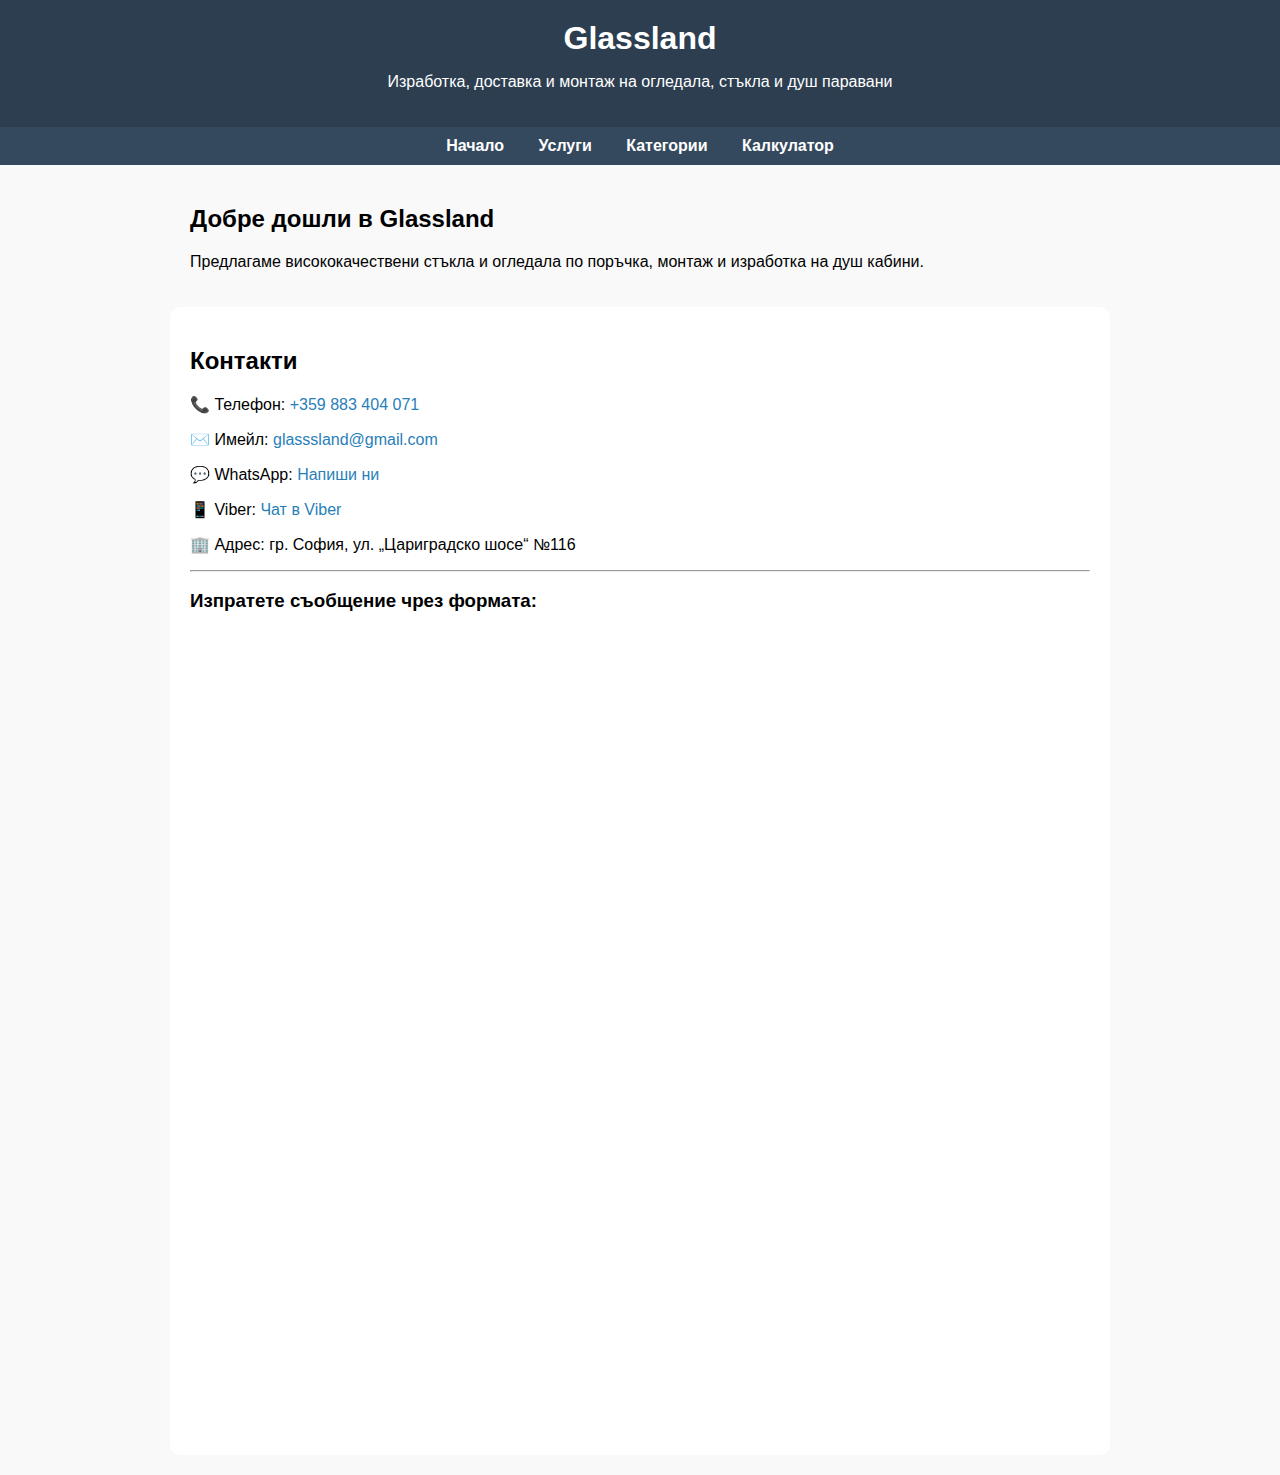
<file: index.html>
<!DOCTYPE html>
<html lang="bg">
<head>
  <meta charset="UTF-8">
  <meta name="viewport" content="width=device-width, initial-scale=1.0">
  <title>Glassland</title>
  <link rel="stylesheet" href="style.css">
</head>
<body>

<header>
  <h1>Glassland</h1>
  <p>Изработка, доставка и монтаж на огледала, стъкла и душ паравани</p>
</header>

<nav>
  <a href="index.html">Начало</a>
  <a href="services.html">Услуги</a>
  <a href="categories.html">Категории</a>
  <a href="calculator.html">Калкулатор</a>
</nav>

<section class="welcome">
  <h2>Добре дошли в Glassland</h2>
  <p>Предлагаме висококачествени стъкла и огледала по поръчка, монтаж и изработка на душ кабини.</p>
</section>

<section class="contact">
  <h2>Контакти</h2>
  <p>📞 Телефон: <a href="tel:+359883404071">+359 883 404 071</a></p>
  <p>✉️ Имейл: <a href="mailto:glasssland@gmail.com">glasssland@gmail.com</a></p>
  <p>💬 WhatsApp: <a href="https://wa.me/359883404071" target="_blank">Напиши ни</a></p>
  <p>📱 Viber: <a href="viber://chat?number=+359883404071" target="_blank">Чат в Viber</a></p>
  <p>🏢 Адрес: гр. София, ул. „Цариградско шосе“ №116</p>
  <hr>
  <h3>Изпратете съобщение чрез формата:</h3>
  <iframe src="https://docs.google.com/forms/d/e/1FAIpQLSf58mloMWBroYnFVdH-El_YQ61by6MnqR7gIGfB9krtA_1Rdw/viewform?embedded=true"
        width="100%"
        height="800"
        frameborder="0"
        marginheight="0"
        marginwidth="0">
  Зарежда се…
</iframe>
</section>

</body>
</html>
</file>
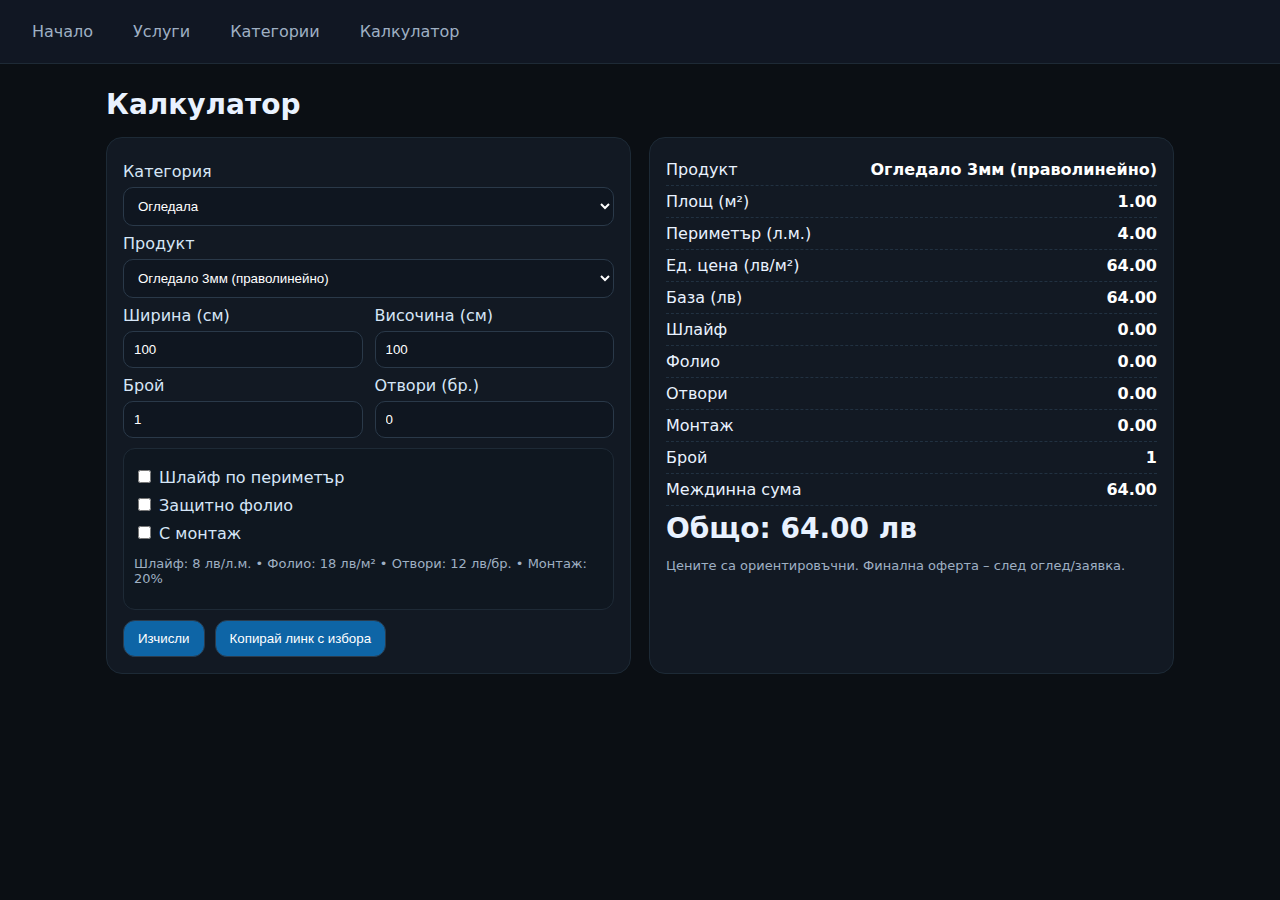
<file: calculator.html>
<!DOCTYPE html>
<html lang="bg">
<head>
  <meta charset="utf-8">
  <meta name="viewport" content="width=device-width, initial-scale=1">
  <title>Glassland – Калкулатор</title>
  <style>
    :root { --bg:#0b0f14; --card:#121923; --muted:#9fb0c3; --acc:#21a3ff; --text:#e9f2ff; }
    *{box-sizing:border-box}
    body{font-family:system-ui,-apple-system,Segoe UI,Roboto,Arial,sans-serif;background:var(--bg);color:var(--text);margin:0}
    nav{display:flex;gap:16px;padding:14px 20px;background:#111723;border-bottom:1px solid #1e2a36;position:sticky;top:0}
    nav a{color:var(--muted);text-decoration:none;padding:8px 12px;border-radius:12px}
    nav a:hover{background:#182332;color:#fff}
    main{max-width:1100px;margin:24px auto;padding:0 16px 60px}
    h1{font-size:28px;margin:8px 0 16px}
    .grid{display:grid;grid-template-columns:1fr 1fr;gap:18px}
    @media (max-width:900px){.grid{grid-template-columns:1fr}}
    .card{background:var(--card);border:1px solid #1d2a36;border-radius:16px;padding:16px}
    label{display:block;margin:8px 0 6px;color:#d6e6f7}
    select,input[type="number"]{width:100%;padding:10px;border-radius:10px;border:1px solid #2a3949;background:#0f1620;color:#fff}
    .row{display:grid;grid-template-columns:1fr 1fr;gap:12px}
    .muted{color:#9fb0c3;font-size:13px}
    .actions{display:flex;gap:10px;flex-wrap:wrap;margin-top:10px}
    button{padding:10px 14px;border-radius:12px;border:1px solid #2a3c4e;background:#0e65a6;color:#fff;cursor:pointer}
    button:hover{background:#1185db}
    .total{font-size:28px;margin:6px 0 4px}
    .line{display:flex;justify-content:space-between;border-bottom:1px dashed #213141;padding:6px 0}
    .line b{color:#fff}
    .box{padding:10px;border-radius:12px;background:#0f1720;border:1px solid #1e2a36}
  </style>
</head>
<body>
  <nav>
    <a href="index.html">Начало</a>
    <a href="services.html">Услуги</a>
    <a href="categories.html">Категории</a>
    <a href="calculator.html">Калкулатор</a>
  </nav>
  <main>
    <h1>Калкулатор</h1>
    <div class="grid">
      <section class="card">
        <label for="category">Категория</label>
        <select id="category">
          <option value="mirror">Огледала</option>
          <option value="glass">Стъкла</option>
        </select>

        <label for="subcategory">Продукт</label>
        <select id="subcategory"></select>

        <div class="row">
          <div>
            <label for="width">Ширина (см)</label>
            <input id="width" type="number" value="100" min="1" step="1">
          </div>
          <div>
            <label for="height">Височина (см)</label>
            <input id="height" type="number" value="100" min="1" step="1">
          </div>
        </div>

        <div class="row">
          <div>
            <label for="qty">Брой</label>
            <input id="qty" type="number" value="1" min="1" step="1">
          </div>
          <div>
            <label for="holes">Отвори (бр.)</label>
            <input id="holes" type="number" value="0" min="0" step="1">
          </div>
        </div>

        <div class="box" style="margin-top:10px">
          <label><input type="checkbox" id="edge"> Шлайф по периметър</label>
          <label><input type="checkbox" id="film"> Защитно фолио</label>
          <label><input type="checkbox" id="install"> С монтаж</label>
          <p class="muted" id="extrasNote"></p>
        </div>

        <div class="actions">
          <button id="calcBtn">Изчисли</button>
          <button id="shareBtn">Копирай линк с избора</button>
        </div>
      </section>

      <section class="card">
        <div class="line"><span>Продукт</span><b id="prodName">—</b></div>
        <div class="line"><span>Площ (м²)</span><b id="area">0.00</b></div>
        <div class="line"><span>Периметър (л.м.)</span><b id="perimeter">0.00</b></div>
        <div class="line"><span>Ед. цена (лв/м²)</span><b id="unitPrice">0.00</b></div>
        <div class="line"><span>База (лв)</span><b id="base">0.00</b></div>
        <div class="line"><span>Шлайф</span><b id="edgePrice">0.00</b></div>
        <div class="line"><span>Фолио</span><b id="filmPrice">0.00</b></div>
        <div class="line"><span>Отвори</span><b id="holesPrice">0.00</b></div>
        <div class="line"><span>Монтаж</span><b id="installPrice">0.00</b></div>
        <div class="line"><span>Брой</span><b id="qtyOut">1</b></div>
        <div class="line"><span>Междинна сума</span><b id="subtotal">0.00</b></div>
        <h2 class="total">Общо: <span id="total">0.00</span> лв</h2>
        <p class="muted">Цените са ориентировъчни. Финална оферта – след оглед/заявка.</p>
      </section>
    </div>
  </main>

  <script>
  // === ЦЕНИ (лв/м²)
  const PRICE_TABLE = {
    mirror: {
      'Огледало 3мм (праволинейно)': 64,
      'Огледало 4мм (праволинейно)': 67,
      'Огледало 6мм (праволинейно)': 116,
      'Огледало 3мм (неправолинейно)': 67,
      'Огледало 4мм (неправолинейно)': 75,
      extras: { edgePerimeterLm: 8, safetyFilmSqm: 18, holesFlat: 12, installPercent: 0.20 }
    },
    glass: {
      // Закалено прозрачно
      'Закалено прозрачно 4мм': 89,
      'Закалено прозрачно 5мм': 99,
      'Закалено прозрачно 6мм': 109,
      'Закалено прозрачно 8мм': 129,
      'Закалено прозрачно 8мм (Shower Guard+)': 239,
      'Закалено прозрачно 10мм': 151,
      // Закалено матирано
      'Закалено матирано 4мм': 111,
      'Закалено матирано 5мм': 129,
      'Закалено матирано 6мм': 149,
      'Закалено матирано 8мм': 179,
      'Закалено матирано 10мм': 239,
      // Матирано (нетемп.)
      'Матирано (нетемп.) 4мм': 70,
      'Матирано (нетемп.) 5мм': 80,
      'Матирано (нетемп.) 6мм': 94,
      'Матирано (нетемп.) 8мм': 139,
      'Матирано (нетемп.) 10мм': 179,
      // Прозрачно (нетемп.)
      'Прозрачно 2мм': 37,
      'Антирефлекторно 2мм': 46,
      'Прозрачно 3мм': 37,
      'Прозрачно 4мм': 47,
      'Прозрачно 5мм': 62,
      'Прозрачно 6мм': 71,
      'Прозрачно 8мм': 92,
      'Прозрачно 10мм': 111,
      'Прозрачно 12мм': 166,
      // Орнаментни
      'Орнамент Фантазия': 68,
      'Орнамент Хасир': 68,
      'Орнамент Делта мат': 131,
      'Орнамент Чинчила': 60,
      'Орнамент Флейта': 122,
      // Огнеупорно
      'Огнеупорно': 636,
      // Лакобел
      'Лакобел RAL9003': 110,
      'Лакобел RAL9010': 110,
      'Лакобел RAL9005': 110,
      // Цветни (бронзе/сиво)
      'Цветно 4мм (бронзе/сиво)': 70,
      'Цветно 5мм (бронзе/сиво)': 90,
      'Цветно 6мм (бронзе/сиво)': 110,
      'Цветно 8мм (бронзе/сиво)': 144,
      'Цветно 10мм (бронзе/сиво)': 200,
      // Армирано
      'Армирано 6мм': 107,

      extras: { edgePerimeterLm: 10, safetyFilmSqm: 0, holesFlat: 15, installPercent: 0.22 }
    }
  };

  const categoryEl = document.getElementById('category');
  const subcatEl = document.getElementById('subcategory');

  function populateSubcats(){
    const cat = categoryEl.value;
    subcatEl.innerHTML = '';
    const items = Object.keys(PRICE_TABLE[cat]).filter(k => k !== 'extras');
    items.forEach(name => {
      const opt = document.createElement('option');
      opt.value = name;
      opt.textContent = name;
      subcatEl.appendChild(opt);
    });
    updateExtrasNote();
  }

  function getNumbers(){
    const w = Math.max(0, parseFloat(document.getElementById('width').value || '0'));
    const h = Math.max(0, parseFloat(document.getElementById('height').value || '0'));
    const qty = Math.max(1, parseInt(document.getElementById('qty').value || '1'));
    const holes = Math.max(0, parseInt(document.getElementById('holes').value || '0'));
    const edge = document.getElementById('edge').checked;
    const film = document.getElementById('film').checked;
    const install = document.getElementById('install').checked;
    return {w,h,qty,holes,edge,film,install};
  }

  function updateExtrasNote(){
    const cat = categoryEl.value;
    const ex = PRICE_TABLE[cat].extras || {};
    const note = [
      'Шлайф: ' + (ex.edgePerimeterLm || 0) + ' лв/л.м.',
      'Фолио: ' + (ex.safetyFilmSqm || 0) + ' лв/м²',
      'Отвори: ' + (ex.holesFlat || 0) + ' лв/бр.',
      'Монтаж: ' + Math.round((ex.installPercent||0)*100) + '%'
    ].join(' • ');
    document.getElementById('extrasNote').textContent = note;
  }

  function calcOnce(){
    const cat = categoryEl.value;
    const item = subcatEl.value;
    const unit = PRICE_TABLE[cat][item] || 0;
    const ex = PRICE_TABLE[cat].extras || {};
    const {w,h,qty,holes,edge,film,install} = getNumbers();

    const area = (w*h)/10000; // м²
    const perimeter = 2*(w+h)/100; // л.м.

    const base = unit * area;
    const edgePrice = edge ? (ex.edgePerimeterLm||0) * perimeter : 0;
    const filmPrice = film ? (ex.safetyFilmSqm||0) * area : 0;
    const holesPrice = (ex.holesFlat||0) * holes;
    const subtotalOne = base + edgePrice + filmPrice + holesPrice;
    const installPrice = install ? subtotalOne * (ex.installPercent||0) : 0;
    const one = subtotalOne + installPrice;
    const total = one * qty;

    // Update UI
    document.getElementById('prodName').textContent = item || '—';
    document.getElementById('area').textContent = area.toFixed(2);
    document.getElementById('perimeter').textContent = perimeter.toFixed(2);
    document.getElementById('unitPrice').textContent = unit.toFixed(2);
    document.getElementById('base').textContent = base.toFixed(2);
    document.getElementById('edgePrice').textContent = edgePrice.toFixed(2);
    document.getElementById('filmPrice').textContent = filmPrice.toFixed(2);
    document.getElementById('holesPrice').textContent = holesPrice.toFixed(2);
    document.getElementById('installPrice').textContent = installPrice.toFixed(2);
    document.getElementById('qtyOut').textContent = qty;
    document.getElementById('subtotal').textContent = one.toFixed(2);
    document.getElementById('total').textContent = total.toFixed(2);
  }

  function updatePrice(){ calcOnce(); }

  // Прочети ?cat=...&item=...
  function preselectFromQuery(){
    const p = new URLSearchParams(location.search);
    const cat = p.get('cat');      // mirror | glass
    const item = p.get('item');    // текст 1:1 като ключ в PRICE_TABLE[cat]

    if (cat && PRICE_TABLE[cat]) {
      document.getElementById('category').value = cat;
      if (typeof populateSubcats === 'function') populateSubcats();

      if (item) {
        const sub = document.getElementById('subcategory');
        [...sub.options].forEach(o => { if (o.value === item) sub.value = item; });
      }
      if (typeof updatePrice === 'function') updatePrice();
    } else {
      populateSubcats();
      updatePrice();
    }
  }

  // Events
  categoryEl.addEventListener('change', ()=>{ populateSubcats(); updatePrice(); });
  document.getElementById('subcategory').addEventListener('change', updatePrice);
  ['width','height','qty','holes','edge','film','install'].forEach(id=>{
    document.getElementById(id).addEventListener('input', updatePrice);
    document.getElementById(id).addEventListener('change', updatePrice);
  });
  document.getElementById('calcBtn').addEventListener('click', updatePrice);
  document.getElementById('shareBtn').addEventListener('click', ()=>{
    const cat = categoryEl.value;
    const item = subcatEl.value;
    const url = location.origin + location.pathname.replace(/[^/]+$/,'') + 'calculator.html?cat=' +
                encodeURIComponent(cat) + '&item=' + encodeURIComponent(item);
    navigator.clipboard.writeText(url).then(()=>{
      alert('Линкът е копиран: ' + url);
    },()=>{
      prompt('Копирай линка:', url);
    });
  });

  // Init
  populateSubcats();
  preselectFromQuery();
  </script>
</body>
</html>
</file>
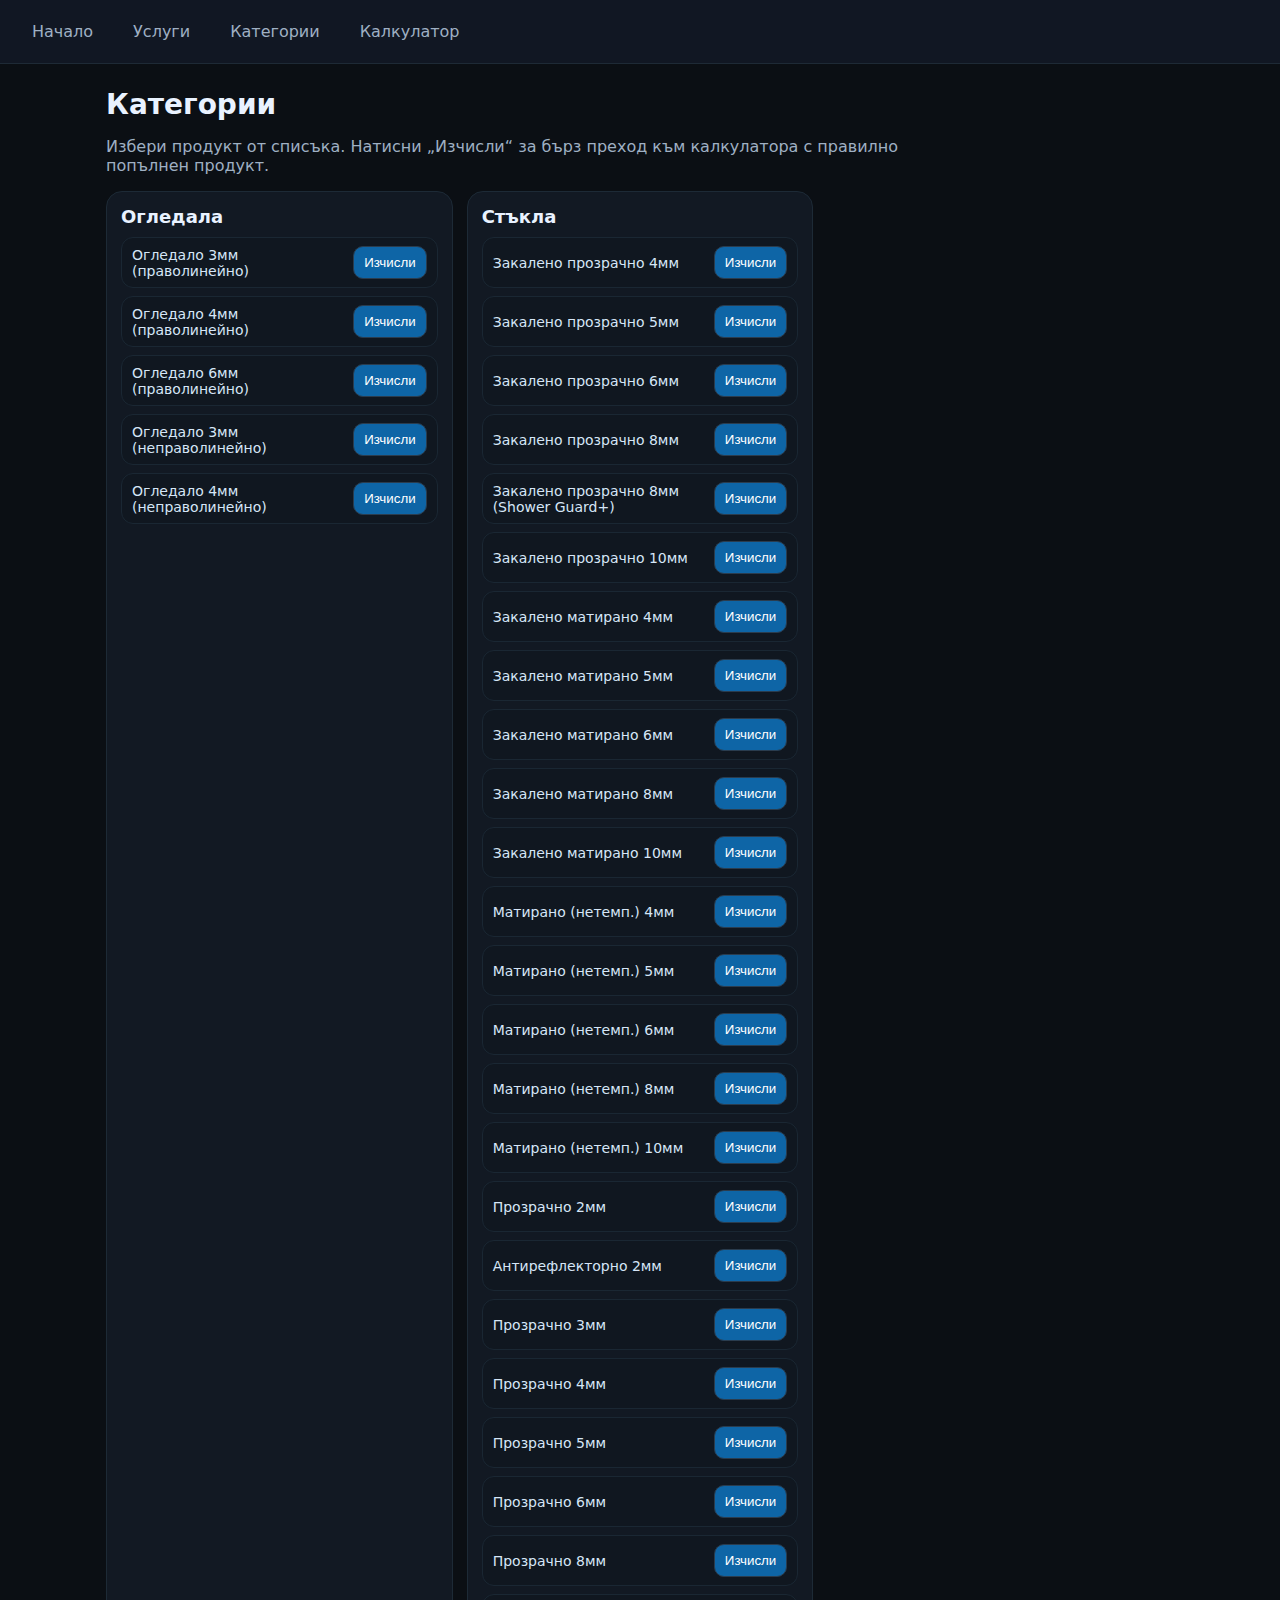
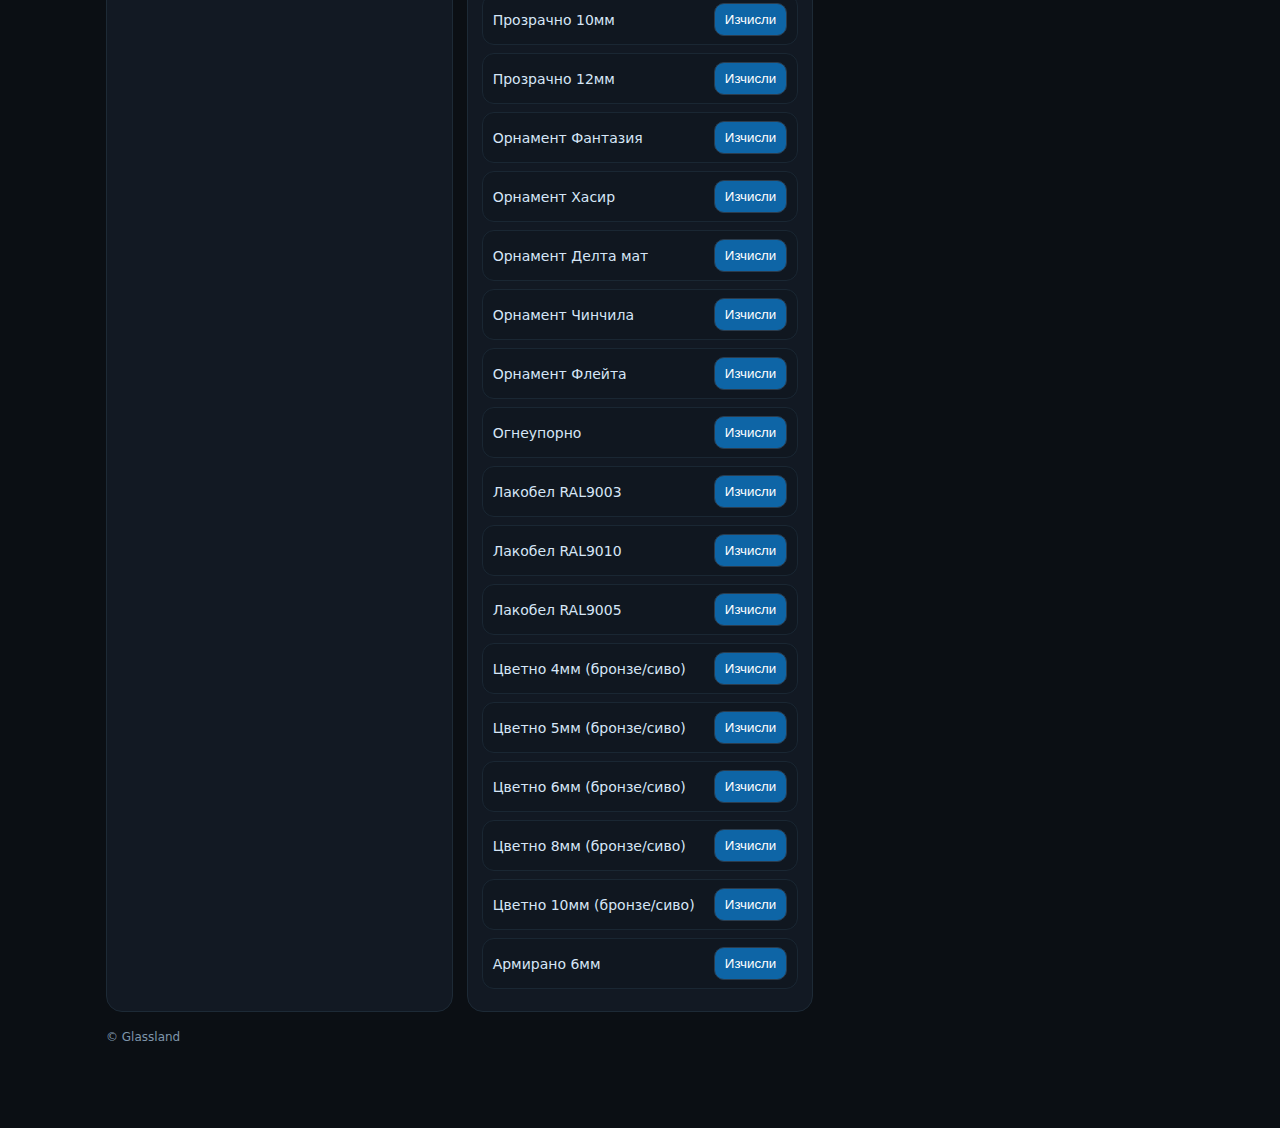
<file: categories.html>
<!DOCTYPE html>
<html lang="bg">
<head>
  <meta charset="utf-8">
  <meta name="viewport" content="width=device-width, initial-scale=1">
  <title>Glassland – Категории</title>
  <style>
    :root { --bg:#0b0f14; --card:#121923; --muted:#9fb0c3; --acc:#21a3ff; --text:#e9f2ff; }
    *{box-sizing:border-box}
    body{font-family:system-ui,-apple-system,Segoe UI,Roboto,Arial,sans-serif;background:var(--bg);color:var(--text);margin:0}
    nav{display:flex;gap:16px;padding:14px 20px;background:#111723;border-bottom:1px solid #1e2a36;position:sticky;top:0}
    nav a{color:var(--muted);text-decoration:none;padding:8px 12px;border-radius:12px}
    nav a:hover{background:#182332;color:#fff}
    main{max-width:1100px;margin:24px auto;padding:0 16px 60px}
    h1{font-size:28px;margin:8px 0 16px}
    .grid{display:grid;grid-template-columns:repeat(auto-fill,minmax(260px,1fr));gap:14px}
    .card{background:var(--card);border:1px solid #1d2a36;border-radius:16px;padding:14px}
    .card h3{margin:0 0 10px;font-size:18px}
    .item{display:flex;align-items:center;justify-content:space-between;gap:10px;margin:8px 0;padding:8px 10px;border-radius:12px;background:#101720;border:1px solid #1a2733}
    .item span{font-size:14px;color:#d6e6f7}
    .item button{padding:8px 10px;border-radius:10px;border:1px solid #2a3c4e;background:#0e65a6;color:#fff;cursor:pointer}
    .item button:hover{background:#1185db}
    footer{color:#7f95ab;font-size:12px;margin-top:18px}
  </style>
</head>
<body>
  <nav>
    <a href="index.html">Начало</a>
    <a href="services.html">Услуги</a>
    <a href="categories.html">Категории</a>
    <a href="calculator.html">Калкулатор</a>
  </nav>
  <main>
    <h1>Категории</h1>
    <p style="color:#9fb0c3;max-width:800px">Избери продукт от списъка. Натисни „Изчисли“ за бърз преход към калкулатора с правилно попълнен продукт.</p>

    <div class="grid">
      <section class="card">
        <h3>Огледала</h3>
        <div id="mirror-list"></div>
      </section>

      <section class="card">
        <h3>Стъкла</h3>
        <div id="glass-list"></div>
      </section>
    </div>

    <footer>© Glassland</footer>
  </main>

  <script>
  // === ЦЕНИ (лв/м²) – същите ключове като в калкулатора ===
  const PRICE_TABLE = {
    mirror: {
      'Огледало 3мм (праволинейно)': 64,
      'Огледало 4мм (праволинейно)': 67,
      'Огледало 6мм (праволинейно)': 116,
      'Огледало 3мм (неправолинейно)': 67,
      'Огледало 4мм (неправолинейно)': 75,
      extras: { edgePerimeterLm: 8, safetyFilmSqm: 18, holesFlat: 12, installPercent: 0.20 }
    },
    glass: {
      'Закалено прозрачно 4мм': 89,
      'Закалено прозрачно 5мм': 99,
      'Закалено прозрачно 6мм': 109,
      'Закалено прозрачно 8мм': 129,
      'Закалено прозрачно 8мм (Shower Guard+)': 239,
      'Закалено прозрачно 10мм': 151,
      'Закалено матирано 4мм': 111,
      'Закалено матирано 5мм': 129,
      'Закалено матирано 6мм': 149,
      'Закалено матирано 8мм': 179,
      'Закалено матирано 10мм': 239,
      'Матирано (нетемп.) 4мм': 70,
      'Матирано (нетемп.) 5мм': 80,
      'Матирано (нетемп.) 6мм': 94,
      'Матирано (нетемп.) 8мм': 139,
      'Матирано (нетемп.) 10мм': 179,
      'Прозрачно 2мм': 37,
      'Антирефлекторно 2мм': 46,
      'Прозрачно 3мм': 37,
      'Прозрачно 4мм': 47,
      'Прозрачно 5мм': 62,
      'Прозрачно 6мм': 71,
      'Прозрачно 8мм': 92,
      'Прозрачно 10мм': 111,
      'Прозрачно 12мм': 166,
      'Орнамент Фантазия': 68,
      'Орнамент Хасир': 68,
      'Орнамент Делта мат': 131,
      'Орнамент Чинчила': 60,
      'Орнамент Флейта': 122,
      'Огнеупорно': 636,
      'Лакобел RAL9003': 110,
      'Лакобел RAL9010': 110,
      'Лакобел RAL9005': 110,
      'Цветно 4мм (бронзе/сиво)': 70,
      'Цветно 5мм (бронзе/сиво)': 90,
      'Цветно 6мм (бронзе/сиво)': 110,
      'Цветно 8мм (бронзе/сиво)': 144,
      'Цветно 10мм (бронзе/сиво)': 200,
      'Армирано 6мм': 107,
      extras: { edgePerimeterLm: 10, safetyFilmSqm: 0, holesFlat: 15, installPercent: 0.22 }
    }
  };

  function renderList(cat){
    const wrap = document.getElementById(cat+'-list');
    wrap.innerHTML='';
    Object.entries(PRICE_TABLE[cat]).forEach(([name,value])=>{
      if(name==='extras') return;
      const row = document.createElement('div');
      row.className='item';
      const label = document.createElement('span');
      label.textContent = name;
      const btn = document.createElement('button');
      btn.textContent = 'Изчисли';
      btn.addEventListener('click', ()=>{
        const url = 'calculator.html?cat='+encodeURIComponent(cat)+'&item='+encodeURIComponent(name);
        location.href = url;
      });
      row.appendChild(label);
      row.appendChild(btn);
      wrap.appendChild(row);
    });
  }

  renderList('mirror');
  renderList('glass');
  </script>
</body>
</html>
</file>
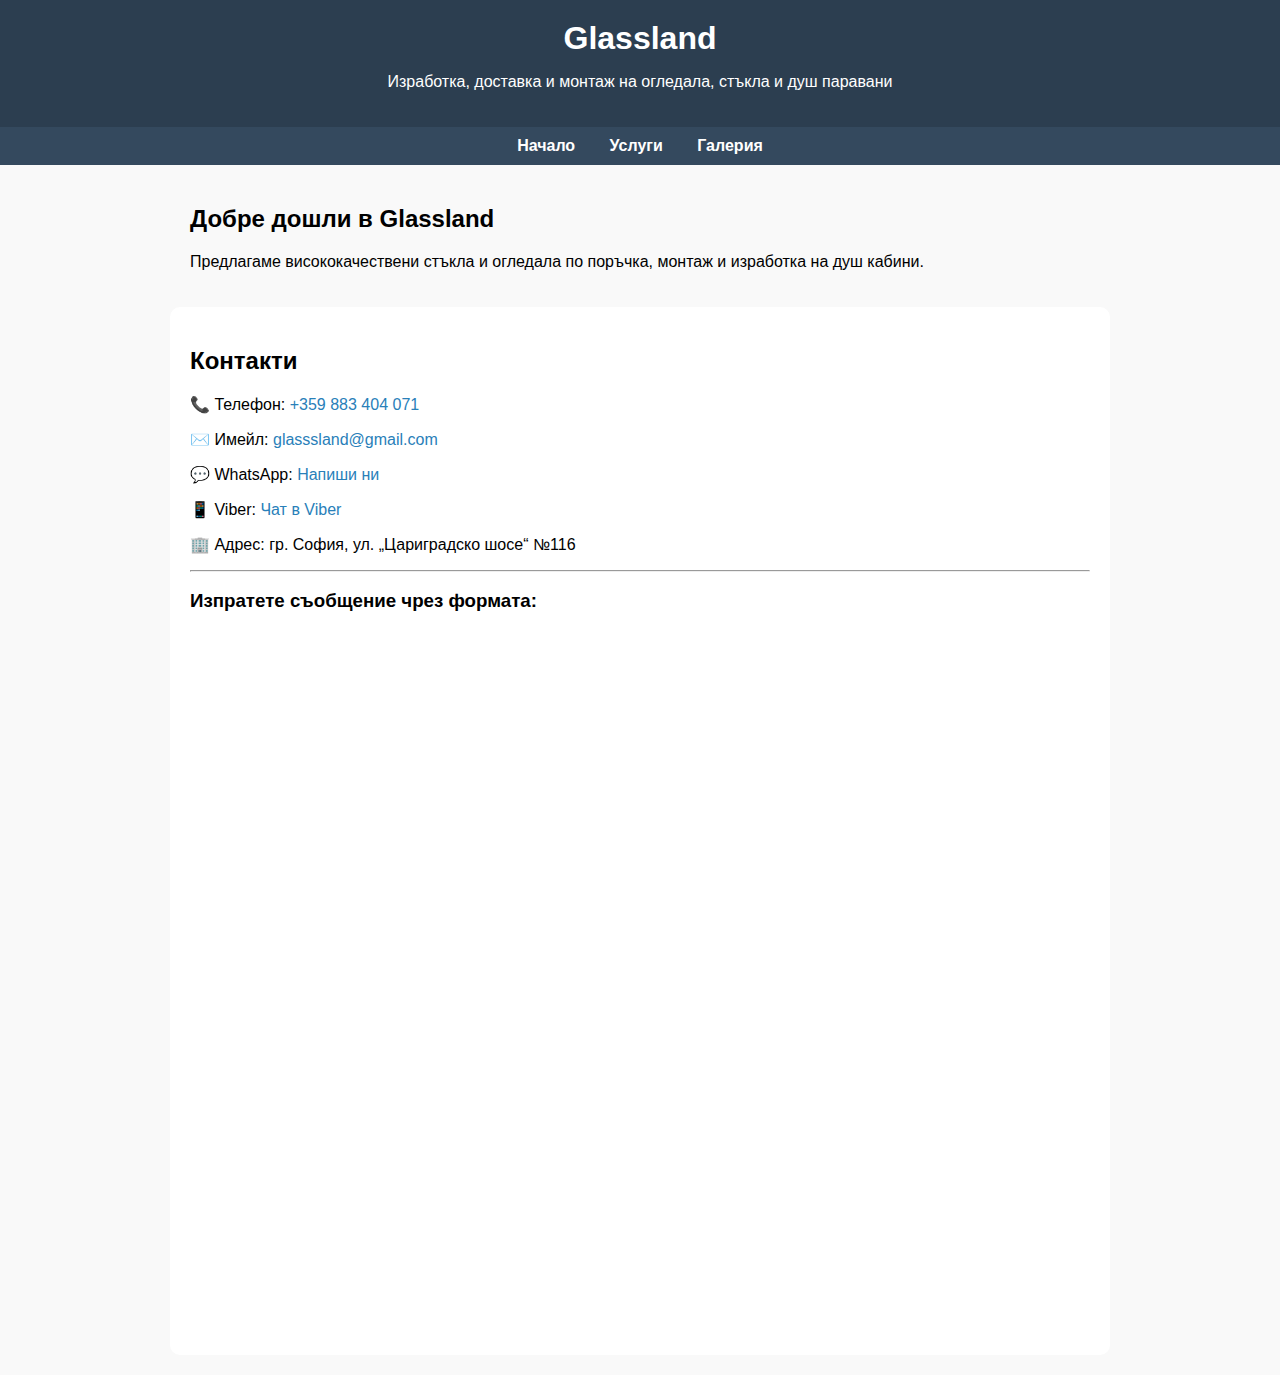
<file: index[1].html>
<!DOCTYPE html>
<html lang="bg">
<head>
  <meta charset="UTF-8">
  <meta name="viewport" content="width=device-width, initial-scale=1.0">
  <title>Glassland</title>
  <link rel="stylesheet" href="style.css">
</head>
<body>

<header>
  <h1>Glassland</h1>
  <p>Изработка, доставка и монтаж на огледала, стъкла и душ паравани</p>
</header>

<nav>
  <a href="index.html">Начало</a>
  <a href="services.html">Услуги</a>
  <a href="gallery.html">Галерия</a>
</nav>

<section class="welcome">
  <h2>Добре дошли в Glassland</h2>
  <p>Предлагаме висококачествени стъкла и огледала по поръчка, монтаж и изработка на душ кабини.</p>
</section>

<section class="contact">
  <h2>Контакти</h2>
  <p>📞 Телефон: <a href="tel:+359883404071">+359 883 404 071</a></p>
  <p>✉️ Имейл: <a href="mailto:glasssland@gmail.com">glasssland@gmail.com</a></p>
  <p>💬 WhatsApp: <a href="https://wa.me/359883404071" target="_blank">Напиши ни</a></p>
  <p>📱 Viber: <a href="viber://chat?number=+359883404071" target="_blank">Чат в Viber</a></p>
  <p>🏢 Адрес: гр. София, ул. „Цариградско шосе“ №116</p>
  <hr>
  <h3>Изпратете съобщение чрез формата:</h3>
  <iframe src="https://docs.google.com/forms/d/e/1FAIpQLSeN9sQ1lT1yZpOdn6PaCJvGr6z7UQn6t5d9F5H_J4tM5N9e0w/viewform?embedded=true" 
          width="100%" 
          height="700" 
          frameborder="0" 
          marginheight="0" 
          marginwidth="0">Зарежда се…</iframe>
</section>

</body>
</html>
</file>
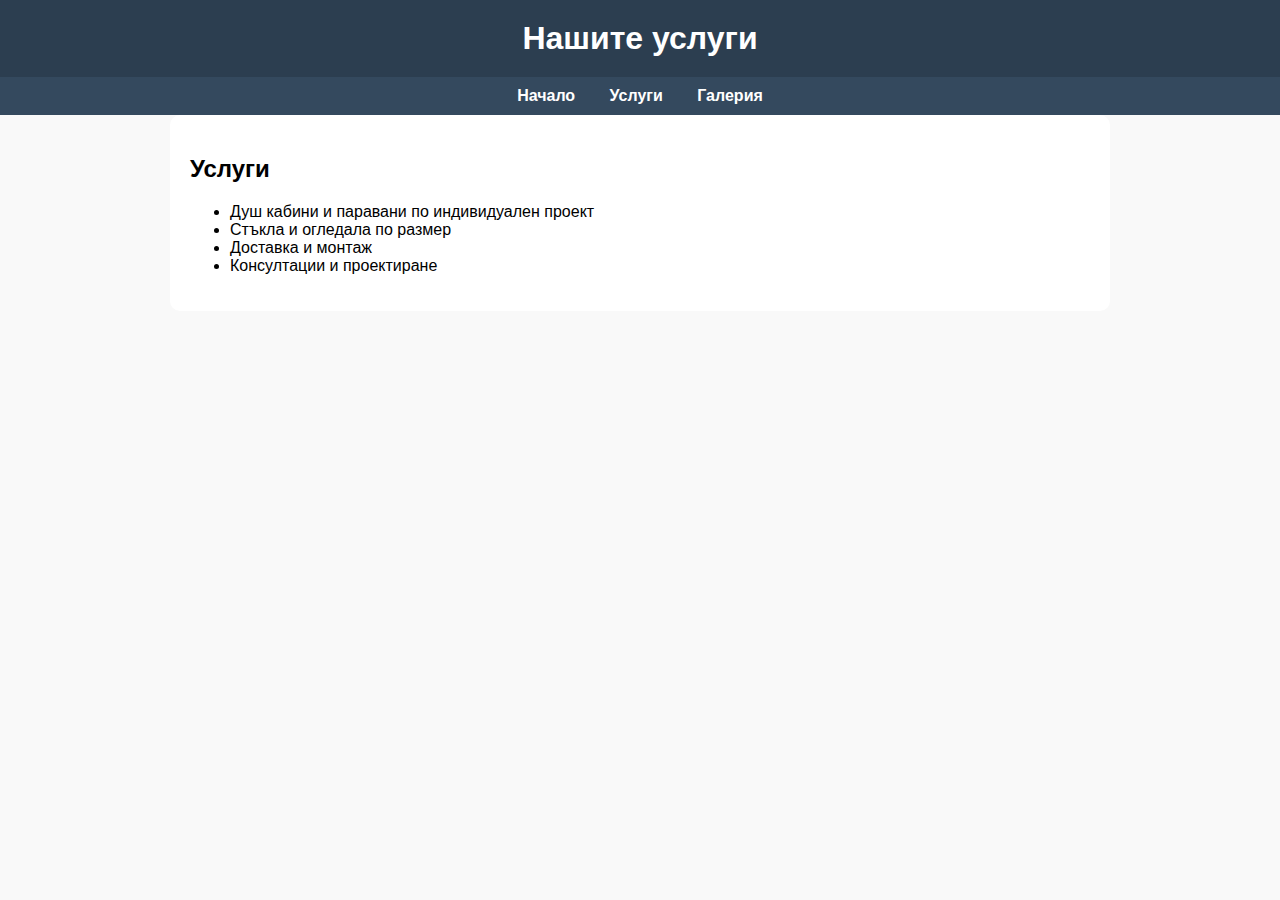
<file: services.html>
<!DOCTYPE html>
<html lang="bg">
<head>
  <meta charset="UTF-8">
  <meta name="viewport" content="width=device-width, initial-scale=1.0">
  <title>Услуги - Glassland</title>
  <link rel="stylesheet" href="style.css">
</head>
<body>

<header>
  <h1>Нашите услуги</h1>
</header>

<nav>
  <a href="index.html">Начало</a>
  <a href="services.html">Услуги</a>
  <a href="gallery.html">Галерия</a>
</nav>

<section class="services">
  <h2>Услуги</h2>
  <ul>
    <li>Душ кабини и паравани по индивидуален проект</li>
    <li>Стъкла и огледала по размер</li>
    <li>Доставка и монтаж</li>
    <li>Консултации и проектиране</li>
  </ul>
</section>

</body>
</html>
</file>
<file: style.css>
body { font-family: Arial, sans-serif; margin:0; padding:0; background:#f9f9f9; }
header { background:#2c3e50; color:white; padding:20px; text-align:center; }
h1 { margin:0; }
nav { background:#34495e; padding:10px; text-align:center; }
nav a { color:white; margin:0 15px; text-decoration:none; font-weight:bold; }
section { padding:20px; max-width:900px; margin:auto; }
.services, .contact, .gallery { background:white; padding:20px; border-radius:10px; margin-bottom:20px; }
.contact a { color:#2980b9; text-decoration:none; }
.gallery .grid { display:flex; flex-wrap:wrap; gap:10px; justify-content:center; }
.gallery img { width:30%; border-radius:10px; }
iframe { width:100%; border:none; min-height:500px; }
</file>
